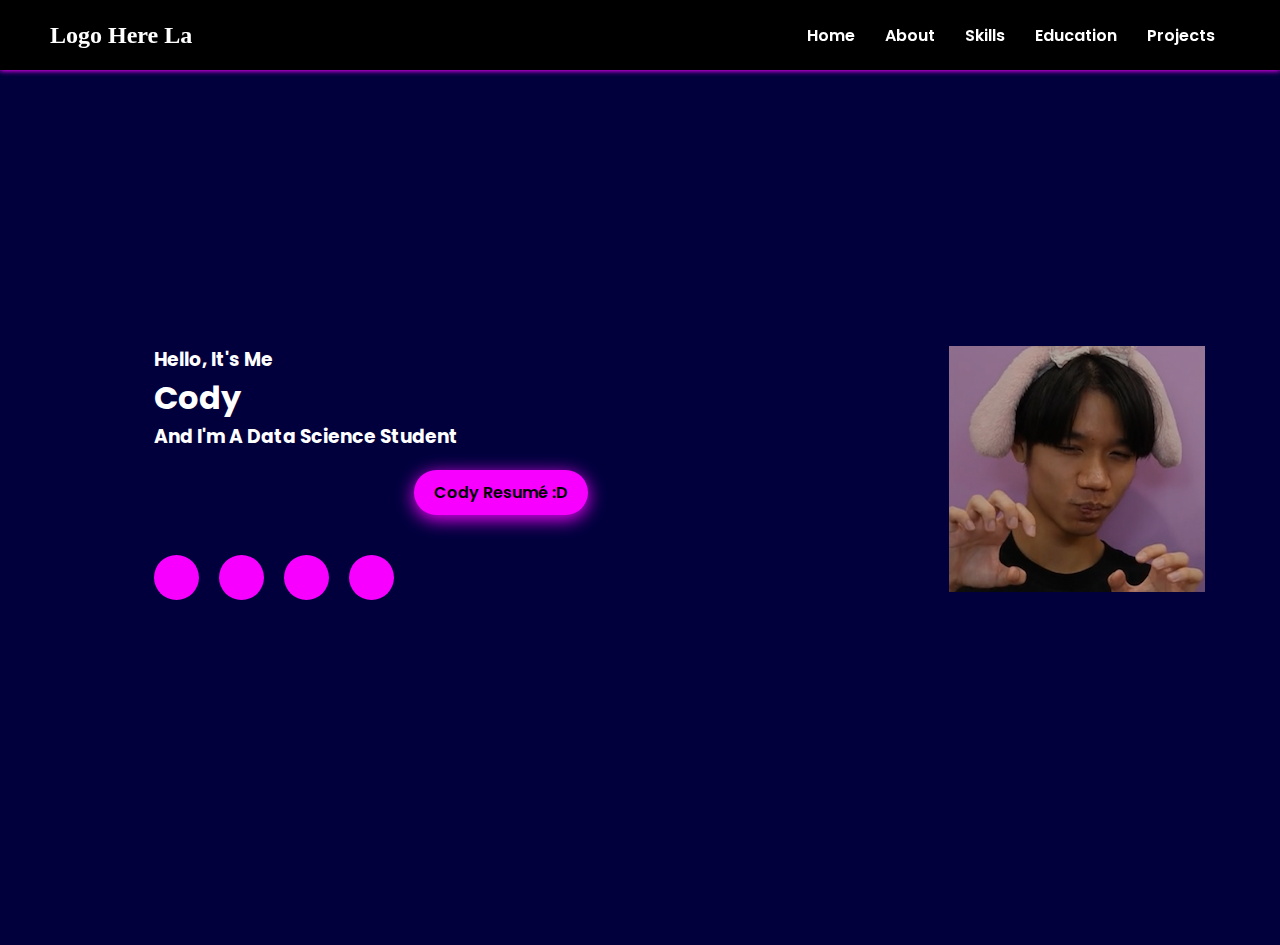
<file: CFCProject1.html>
<!DOCTYPE html>
<html lang="en">

<head>
    <meta charset="UTF-8">
    <meta http-equiv="X-UA-Compatible" content="IE=edge">
    <meta name="viewport" content="width=device-width", initial-scale="1.0">
    <title>Personal Portfolio Website Using HTML CSS JS</title>
    <link href='https://cdn.boxicons.com/fonts/brands/boxicons-brands.min.css' rel='stylesheet'>
    <link rel="stylesheet" href="style.css">
</head>

<body>

    <header class="header">
        <a href="#" class="logo">logo here la</a>
        <nav class="navbar">
            <a href="#" style="--i:1;" class="active">Home</a>
            <a href="#" style="--i:2;">About</a>
            <a href="#" style="--i:3;">Skills</a>
            <a href="#" style="--i:4;">Education</a>
            <a href="#" style="--i:5;">Projects</a>
        </nav>

    </header>

    <section class="home">
        <div class="home-content">
            <h3>Hello, It's Me</h3>
            <h1>Cody</h1>
            <h3>And I'm a <span>Data Science Student</span></h3>
            <div class="social-media">
                <a href="#"><i class='bxl  bx-github'></i> </a>
                <a href="#"><i class='bxl  bx-instagram'></i> </a>
                <a href="#"><i class='bxl  bx-linkedin'></i> </a>
                <a href="#"><i class='bxl  bx-facebook'></i> </a>
            </div>
            <a href="#" class="btn">Cody Resumé :D</a>
        </div>

        <div class="leme-img">
            <img src="leme.png" alt="">
        </div>
    </section>

    <script src="script.js"></script>
</body>
</file>
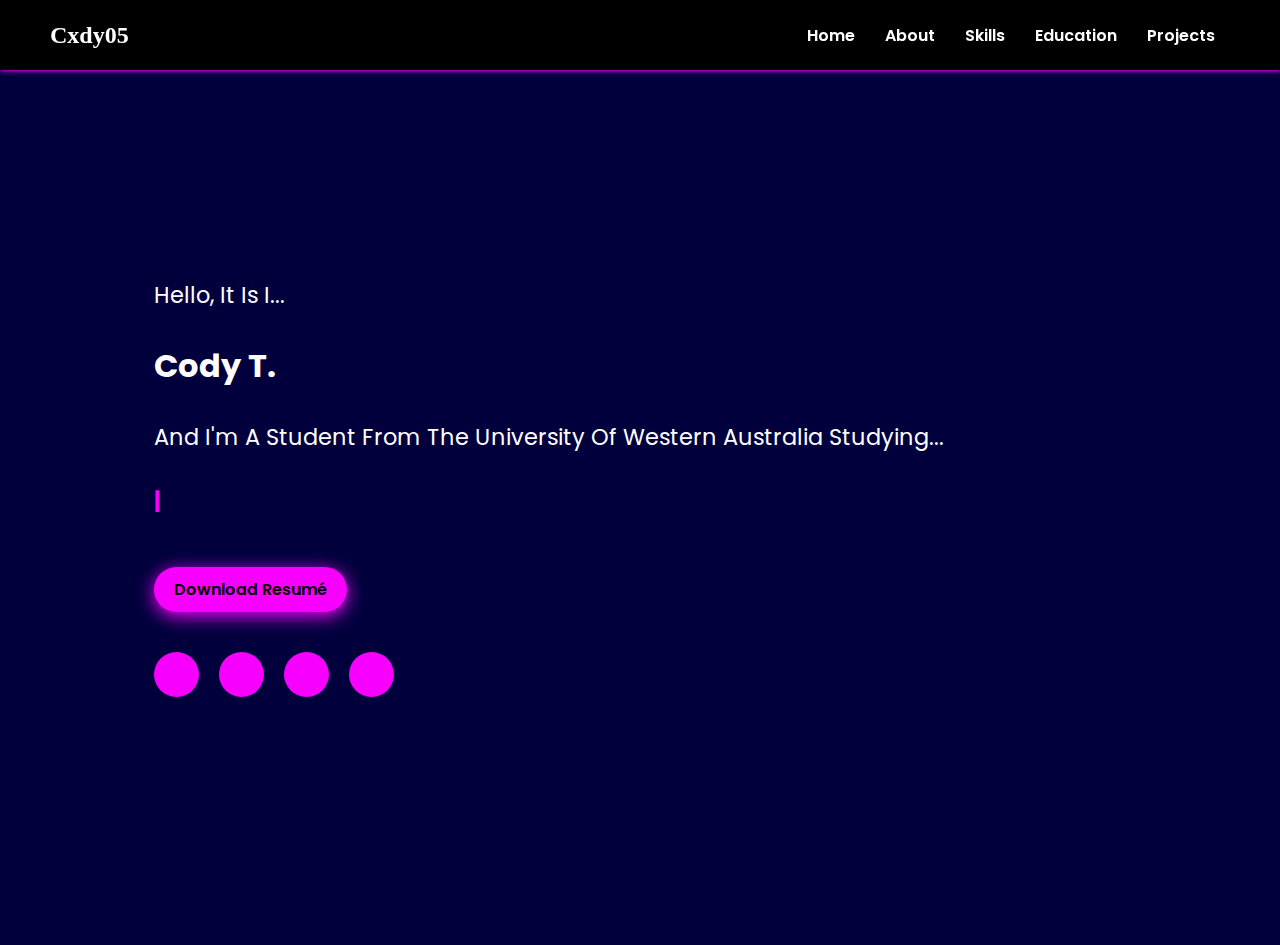
<file: Home.html>
<!DOCTYPE html>
<html lang="en">

<head>
    <meta charset="UTF-8">
    <meta http-equiv="X-UA-Compatible" content="IE=edge">
    <meta name="viewport" content="width=device-width", initial-scale="1.0">
    <title>Personal Portfolio Website Using HTML CSS JS</title>
    <link href='https://cdn.boxicons.com/fonts/brands/boxicons-brands.min.css' rel='stylesheet'>
    <link rel="stylesheet" href="style.css">
    <script src="script.js"></script>
</head>


<body>
    <header class="header">
        <a href="#" class="logo">Cxdy05</a>
        <nav class="navbar">
            <a href="#main-title" style="--i:1;" class="active">Home</a>
            <a href="#" style="--i:2;">About</a>
            <a href="#" style="--i:3;">Skills</a>
            <a href="#" style="--i:4;">Education</a>
            <a href="#" style="--i:5;">Projects</a>
        </nav>

    </header>

    <section class="home">
        <div class="home-content">
            <p>Hello, It is I...</p>
            <h1 id="main-title">Cody T.</h1>
            <p>And I'm a student from the University of Western Australia studying...</p>
            <p><span id="typewriter"></span></p>
            <a href="#" class="btn">Download Resumé</a>
            <div class="social-media">
                <a href="#"><i class='bxl  bx-github'></i> </a>
                <a href="#"><i class='bxl  bx-instagram'></i> </a>
                <a href="#"><i class='bxl  bx-linkedin'></i> </a>
                <a href="#"><i class='bxl  bx-facebook'></i> </a>
            </div>
        </div>

    </section>

    <script src="script.js"></script>
</body>
</file>
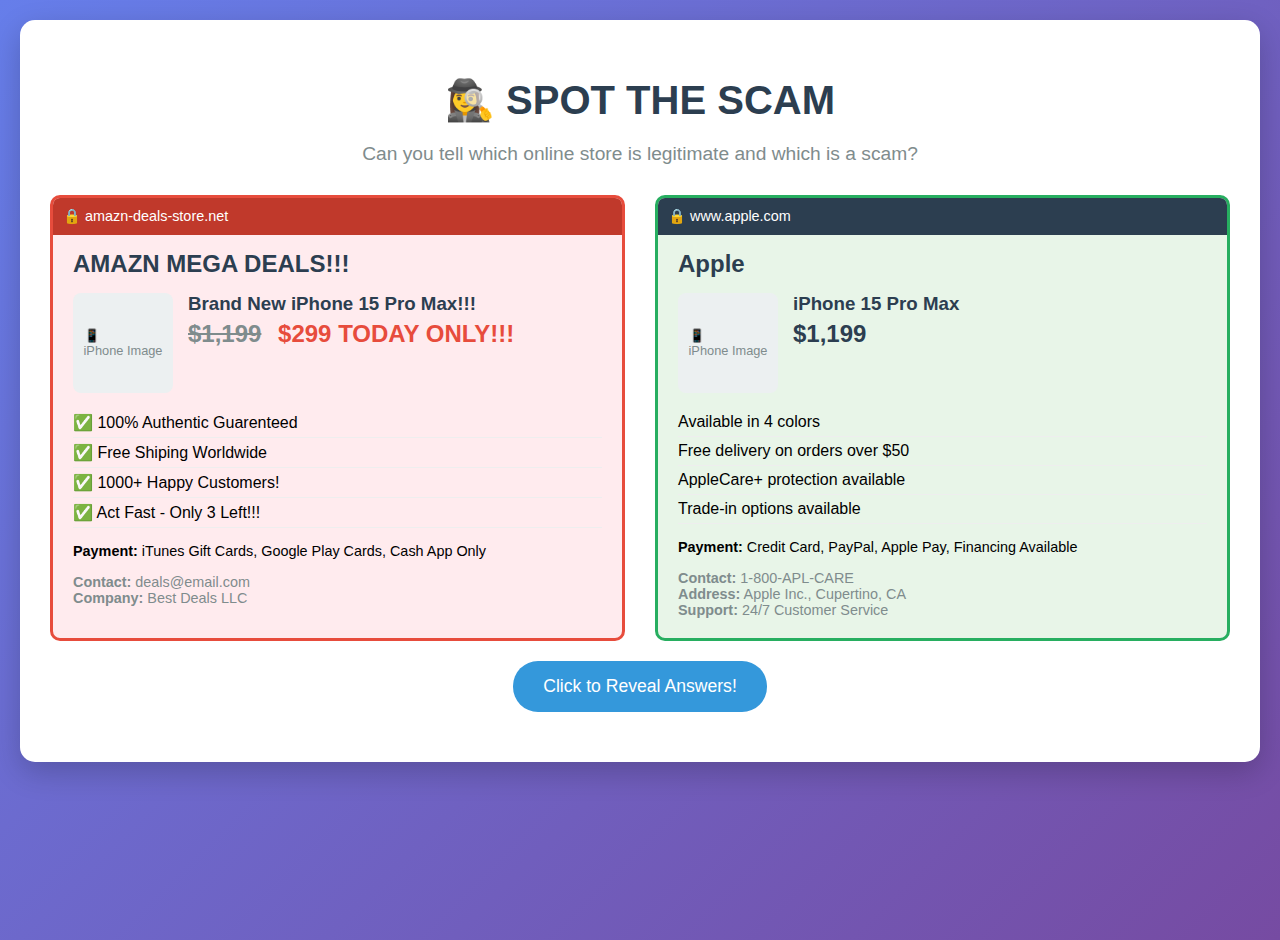
<file: phish1.html>
<!DOCTYPE html>
<html lang="en">
<head>
    <meta charset="UTF-8">
    <meta name="viewport" content="width=device-width, initial-scale=1.0">
    <title>Spot the Scam - Online Shopping</title>
    <style>
        body {
            font-family: 'Arial', sans-serif;
            margin: 0;
            padding: 20px;
            background: linear-gradient(135deg, #667eea 0%, #764ba2 100%);
            min-height: 100vh;
        }
        
        .container {
            max-width: 1200px;
            margin: 0 auto;
            background: white;
            border-radius: 15px;
            padding: 30px;
            box-shadow: 0 10px 30px rgba(0,0,0,0.2);
        }
        
        h1 {
            text-align: center;
            color: #2c3e50;
            font-size: 2.5em;
            margin-bottom: 10px;
        }
        
        .subtitle {
            text-align: center;
            color: #7f8c8d;
            font-size: 1.2em;
            margin-bottom: 30px;
        }
        
        .comparison {
            display: grid;
            grid-template-columns: 1fr 1fr;
            gap: 30px;
            margin-top: 30px;
        }
        
        .website {
            border: 3px solid #ddd;
            border-radius: 10px;
            padding: 20px;
            background: #f8f9fa;
            position: relative;
        }
        
        .scam {
            border-color: #e74c3c;
            background: #ffebee;
        }
        
        .legit {
            border-color: #27ae60;
            background: #e8f5e8;
        }
        
        .label {
            position: absolute;
            top: -15px;
            left: 20px;
            padding: 5px 15px;
            border-radius: 20px;
            font-weight: bold;
            color: white;
        }
        
        .scam-label {
            background: #e74c3c;
        }
        
        .legit-label {
            background: #27ae60;
        }
        
        .website-header {
            background: #2c3e50;
            color: white;
            padding: 10px;
            margin: -20px -20px 15px -20px;
            border-radius: 7px 7px 0 0;
            font-size: 0.9em;
        }
        
        .scam .website-header {
            background: #c0392b;
        }
        
        .site-name {
            font-size: 1.5em;
            font-weight: bold;
            margin-bottom: 15px;
            color: #2c3e50;
        }
        
        .product {
            display: flex;
            gap: 15px;
            margin-bottom: 15px;
        }
        
        .product-image {
            width: 100px;
            height: 100px;
            background: #ecf0f1;
            border-radius: 8px;
            display: flex;
            align-items: center;
            justify-content: center;
            font-size: 0.8em;
            color: #7f8c8d;
        }
        
        .product-info h3 {
            margin: 0 0 5px 0;
            color: #2c3e50;
        }
        
        .price {
            font-size: 1.5em;
            font-weight: bold;
            color: #e74c3c;
        }
        
        .original-price {
            text-decoration: line-through;
            color: #7f8c8d;
            margin-right: 10px;
        }
        
        .features {
            list-style: none;
            padding: 0;
            margin: 15px 0;
        }
        
        .features li {
            padding: 5px 0;
            border-bottom: 1px solid #eee;
        }
        
        .payment-options {
            margin-top: 15px;
            font-size: 0.9em;
        }
        
        .contact-info {
            margin-top: 15px;
            font-size: 0.9em;
            color: #7f8c8d;
        }
        
        .red-flags {
            margin-top: 30px;
            background: #fff3cd;
            border: 2px solid #ffc107;
            border-radius: 10px;
            padding: 20px;
        }
        
        .red-flags h3 {
            color: #856404;
            margin-top: 0;
        }
        
        .flags-list {
            display: grid;
            grid-template-columns: 1fr 1fr;
            gap: 10px;
            margin-top: 15px;
        }
        
        .flag-item {
            background: white;
            padding: 10px;
            border-radius: 5px;
            border-left: 4px solid #ffc107;
        }
        
        .reveal-button {
            display: block;
            margin: 20px auto;
            padding: 15px 30px;
            background: #3498db;
            color: white;
            border: none;
            border-radius: 25px;
            font-size: 1.1em;
            cursor: pointer;
            transition: background 0.3s;
        }
        
        .reveal-button:hover {
            background: #2980b9;
        }
        
        .hidden {
            display: none;
        }
    </style>
</head>
<body>
    <div class="container">
        <h1>🕵️‍♀️ SPOT THE SCAM</h1>
        <p class="subtitle">Can you tell which online store is legitimate and which is a scam?</p>
        
        <div class="comparison">
            <!-- SCAM WEBSITE -->
            <div class="website scam">
                <div class="label scam-label hidden" id="scam-label">❌ SCAM</div>
                <div class="website-header">🔒 amazn-deals-store.net</div>
                <div class="site-name">AMAZN MEGA DEALS!!!</div>
                
                <div class="product">
                    <div class="product-image">📱<br>iPhone Image</div>
                    <div class="product-info">
                        <h3>Brand New iPhone 15 Pro Max!!!</h3>
                        <div class="price">
                            <span class="original-price">$1,199</span>
                            <span style="color: #e74c3c;">$299 TODAY ONLY!!!</span>
                        </div>
                    </div>
                </div>
                
                <ul class="features">
                    <li>✅ 100% Authentic Guarenteed</li>
                    <li>✅ Free Shiping Worldwide</li>
                    <li>✅ 1000+ Happy Customers!</li>
                    <li>✅ Act Fast - Only 3 Left!!!</li>
                </ul>
                
                <div class="payment-options">
                    <strong>Payment:</strong> iTunes Gift Cards, Google Play Cards, Cash App Only
                </div>
                
                <div class="contact-info">
                    <strong>Contact:</strong> deals@email.com<br>
                    <strong>Company:</strong> Best Deals LLC
                </div>
            </div>
            
            <!-- LEGITIMATE WEBSITE -->
            <div class="website legit">
                <div class="label legit-label hidden" id="legit-label">✅ LEGITIMATE</div>
                <div class="website-header">🔒 www.apple.com</div>
                <div class="site-name">Apple</div>
                
                <div class="product">
                    <div class="product-image">📱<br>iPhone Image</div>
                    <div class="product-info">
                        <h3>iPhone 15 Pro Max</h3>
                        <div class="price" style="color: #2c3e50;">$1,199</div>
                    </div>
                </div>
                
                <ul class="features">
                    <li>Available in 4 colors</li>
                    <li>Free delivery on orders over $50</li>
                    <li>AppleCare+ protection available</li>
                    <li>Trade-in options available</li>
                </ul>
                
                <div class="payment-options">
                    <strong>Payment:</strong> Credit Card, PayPal, Apple Pay, Financing Available
                </div>
                
                <div class="contact-info">
                    <strong>Contact:</strong> 1-800-APL-CARE<br>
                    <strong>Address:</strong> Apple Inc., Cupertino, CA<br>
                    <strong>Support:</strong> 24/7 Customer Service
                </div>
            </div>
        </div>
        
        <button class="reveal-button" onclick="revealAnswers()">Click to Reveal Answers!</button>
        
        <div class="red-flags hidden" id="red-flags">
            <h3>🚨 Red Flags in the Scam Website:</h3>
            <div class="flags-list">
                <div class="flag-item">Suspicious domain name (amazn vs amazon)</div>
                <div class="flag-item">Too-good-to-be-true price ($299 vs $1,199)</div>
                <div class="flag-item">Spelling errors ("Guarenteed", "Shiping")</div>
                <div class="flag-item">Urgent pressure tactics ("TODAY ONLY", "Only 3 Left")</div>
                <div class="flag-item">Unusual payment methods (gift cards only)</div>
                <div class="flag-item">No real company address</div>
                <div class="flag-item">Excessive exclamation marks</div>
                <div class="flag-item">Vague contact information</div>
            </div>
        </div>
    </div>

    <script>
        function revealAnswers() {
            document.getElementById('scam-label').classList.remove('hidden');
            document.getElementById('legit-label').classList.remove('hidden');
            document.getElementById('red-flags').classList.remove('hidden');
            
            // Hide the button after clicking
            document.querySelector('.reveal-button').style.display = 'none';
        }
    </script>
</body>
</html>
</file>
<file: style.css>
@import url("https://fonts.googleapis.com/css2?family=Poppins:wght@400;600;700&display=swap");
@import url("https://fonts.googleapis.com/css2?family=Nunito:ital,wght@0,300;0,400;0,600;0,700;1,300;1,400&display=swap");

* {
    margin: 0;
    padding: 0;
    box-sizing: border-box;
    outline: none;
    border: none;
    text-decoration: none;
    text-transform: capitalize;
    transition: all 0.2s ease;
}

*::selection {
    background: rgb(247, 0, 255);
    color: #fff;
}

html {
    font-size: 16px;
    overflow-x: hidden;
    scroll-behavior: smooth;
}

html::-webkit-scrollbar {
    width: 0.8rem;
}
html::-webkit-scrollbar-thumb {
    background: rgb(247, 0, 255, 0.5);
    border-radius: 0.5rem;
}
html::-webkit-scrollbar-track {
    background: black;
}

body {
    font-family: "Poppins", sans-serif;
    background-color: black;
    color: #fff;
}

.home {
  position: relative;
  z-index: 1;
}

/* Navbar start */
.header {
    position: fixed;
    top: 0;
    left: 0;
    width: 100%;
    height: 60px;
    background: rgb(0, 0, 0);
    box-shadow: 0 1px 5px rgb(247, 0, 255);
    display: flex;
    align-items: center;
    justify-content: space-between;
    padding: 35px 50px;
    z-index: 1000;
}

.header .logo {
    font-size: 1.5rem;
    font-family: fantasy;
    font-weight: 800;
    color: white;
    animation: slideRight 1s ease forwards;
}

.header .logo:hover {
    color: rgb(247, 0, 255);
}

.header .navbar {
    display: flex;
    align-items: center;
}

.header .navbar a {
    margin: 0 15px;
    font-size: 1rem;
    color: white;
    font-weight: 600;
    animation: slideTop 0.5s ease forwards;
    animation-delay: calc(0.2s * var(--i));
}

.header .navbar a.active, 
.header .navbar a:hover {
    color: rgb(247, 0, 255);
    border-bottom: 0.2rem solid rgb(247, 0, 255);
    padding: 0.1rem 0;
}
/* Navbar end */


/* Home Page start */
.home {
    position: relative;
    height: 105vh;
    width: 100%;
    display: flex;
    align-items: center;
    justify-content: flex-start;
    gap: 100px;
    padding: 0 75px;
    flex-wrap: wrap;
    background: rgb(1, 0, 61);
    padding-left: 12%;
}

.home .home-content {
    flex: 1;
    z-index: 1;
    text-align: left;
}

.home .home-image {
    min-width: 200px;
    flex: 1;
    z-index: 1;
    margin-right: -180px;
}

.home .home-image img {
    width: 350px;
    max-width: 350px;
    height: auto;
    border-radius: 80%;
    box-shadow: 0 2px 20px rgb(247, 0, 255);
}

.home .home-content h2 {
    font-size: 2.0rem;
    color: white;
    font-weight: 700;
}

.home .home-content h2 span {
    color: rgb(247, 0, 255);
    animation: slideBottom 1.5s ease forwards;
}

.home .home-content p {
    font-size: 1.4rem;
    color: white;
    margin: 30px 0;
}

.home .home-content p span {
    font-weight: 700;
    color: rgb(247, 0, 255);
    margin: 20px 0;
}

.home .btn {
    position: absolute;
    margin-top: 1.2rem;
    padding: 10px 20px;
    background: rgb(247, 0, 255);
    color: black;
    border-radius: 30px;
    font-weight: 600;
    cursor: pointer;
    box-shadow: 0 4px 18px rgb(247, 0, 255);
    animation: pound 0.35s infinite alternate;
    animation: slideBottom 1s ease forwards;
    animation-delay: 0.2s;
}

.home .btn i {
    margin-left: 2px;
}

.home .btn:hover {
    background: white;
    color: black;
    box-shadow: none;
}

.home .btn:hover i {
    color: rgb(247, 0, 255);
}
/* Home Page end */


/* Social Media start */
.social-media {
    position: relative;
    margin-top: 6.5rem;
    display: inline-flex;
    text-align: center;
}

.social-media a {
    display: inline-flex;
    justify-content: center;
    align-items: center;
    width: 45px;
    height: 45px;
    background: rgb(247, 0, 255);
    border-radius: 80%;
    text-align: center;
    margin-right: 20px;
    color: black;
    font-size: 25px;
    animation: slideTop 1.5s ease forwards;
    animation-delay: calc(0.2s * var(--i));
}

.social-media a:hover {
    background: white;
    color: rgb(247, 0, 255);
}
/* Social Media end */


/* About Page start */
.about .heading {
    font-size: 1.8rem;
    text-align: center;
    margin: 45px 10px 0;
}

.about .heading span {
    color: rgb(247, 0, 255);
    font-weight: 700;
    animation: slideBottom 1s ease forwards;
    animation-delay: 0.2s;
}

.about .row {
    display: flex;
    flex-wrap: wrap;
    flex-direction: row;
    gap: 2rem;
    padding: 30px 10% 64px;
}

.about .row .image {
    min-width: 200px;
    flex: 1;
    display: flex;
    justify-content: center;
    align-items: center;
}

.about .row .image img {
    width: 320px;
    max-width: 100%;
    height: auto;
    border-radius: 50%;
    box-shadow: 0 2px 20px rgb(247, 0, 255);
}

.about .row .content {
    flex: 1;
    padding: 20px 10px;
}

.about .row .content h3 {
    font-size: 1.8rem;
    color: white;
    font-weight: 700;
}

.about .row .content p {
    font-size: 16px;
    color: white;
    margin: 20px 0 30px 0;
    font-family: "Nunito", sans-serif;
    font-weight: 10;
    text-transform: none;
}

.resumebtn .btn{
    display: inline-block;
    padding: 10px 20px;
    background: rgb(247, 0, 255);
    color: black;
    border-radius: 5px;
    font-weight: 600;
    cursor: pointer;
    box-shadow: 0 4px 18px rgb(247, 0, 255);
}

.resumebtn i {
    margin-left: 5px;
}

.resumebtn .btn:hover {
    background: white;
    color: black;
    box-shadow: none;
}

.resumebtn .btn:hover i {
    color: rgb(247, 0, 255);
}
/* About Page end */


/* Skills Page start */
.skills {
    padding: 50px 10%;
    background: rgb(1, 0, 61);
    z-index: 1;
    position: relative;
}

.skills .heading {
    font-size: 1.8rem;
    text-align: center;
    color: white;
    margin-top: -10px;
    margin-bottom: 40px;
}

.skills .row {
    display: flex;
    flex-wrap: wrap;
    gap: 2rem;
}

.skills .skill-box {
    flex: 1;
    min-width: 200px;
    background: rgb(247, 0, 255);
    padding: 20px;
    border-radius: 10px;
    box-shadow: 0 2px 20px rgb(247, 0, 255);
    transition: transform 0.3s ease;
}

.skills .skill-box:hover {
    transform: scale(1.05);
}

.skills .skill-box h3 {
    display: flex;
    align-items: center;
    gap: 5px;
    font-size: 1.4rem;
    font-weight: 650;
    color: black;
    margin-bottom: 10px;
}

.skills .skill-box i {
    font-size: 2.2rem;
    color: white;
}

.skills .skill-box .progress-bar {
    width: 100%;
    background: rgba(255, 255, 255, 0.2);
    border-radius: 5px;
    height: 14px;
    margin-top: 10px;
    overflow: hidden;
    position: relative;
}

.skills .skill-box .progress {
    height: 100%;
    background: white;
    border-radius: 5px;
    transition: width 1.5s ease;
    position: relative;
}

.skills .skill-box .progress::after {
    content: attr(data-label);
    right: 10px;
    top: 50%;
    transform: translateY(-50%);
    color: black;
    font-size: 0.75rem;
    font-weight: bold;
    position: absolute;
}
/* Skills Page end */


/* Education Page start */
.education {
    padding: 50px 10%;
    background: rgb(0, 0, 0);
    z-index: 1;
    position: relative;
}

.education .heading {
    font-size: 1.8rem;
    text-align: center;
    color: white;
    margin-top: -10px;
    margin-bottom: 40px;
}

.education .box-container {
    display: flex;
    flex-wrap: wrap;
    justify-content: center;
    align-items: center;
    flex-direction: column;
    gap: 2rem;
}

.education .box-container .edu-box {
    display: flex;
    flex-direction: row;
    text-align: left;
    position: relative;
    background: rgb(247, 0, 255);
    padding: 20px;
    border-radius: 10px;
    box-shadow: 0 2px 20px rgb(247, 0, 255);
    width: 80%;
    max-width: 750px;
}

.education .box-container .edu-box:hover {
    transform: scale(1.05);
}

.education .box-container .edu-box .content {
    margin-left: 10px;
    margin-bottom: 5px;
}

.education .box-container .edu-box .content h3 {
    font-size: 1.4rem;
    color: black;
    font-weight: 700;
    margin-bottom: 10px;
}

.education .box-container .edu-box .content p {
    font-size: 1rem;
    color: white;
    margin-bottom: 10px;
}

.education .box-container .edu-box .content h4 {
    color: white;
    margin-top: 10px;
}
/* Education Page end */


/* Contact Page start */
.contact {
    padding: 50px 10%;
    background: rgb(1, 0, 61);
}

.contact .heading {
    font-size: 1.8rem;
    text-align: center;
    color: white;
    margin-top: -10px;
    margin-bottom: 40px;
}

.contact .heading span {
    color: rgb(247, 0, 255);
    font-weight: 700;
    animation: slideBottom 1s ease forwards;
    animation-delay: 0.2s;
}

.contact image {
    max-width: 60%;
    margin-left: 4rem;
}

.contact image img {
    width: 100%;
    height: auto;
    position: relative;
}

.contact .contact-content {
    display: flex;
    align-items: center;
    justify-content: space-between;
    padding: 2.5rem 2rem;
    max-width: 1050px;
    width: 100%;
    background: rgb(191, 0, 198);
    margin: 2rem 3rem;
    box-shadow: 0 2px 20px rgb(247, 0, 255);
}


.contact .contact-content .contact-form {
    width: 75%;
    margin-left: 2rem;
}

.contact-form form {
    display: flex;
    flex-direction: column;
    justify-content: center;
}

.contact-form form .input-box {
    height: auto;
    display: flex;
    position: relative;
    margin: 1rem 0;
}

form .input-box i {
    position: absolute;
    left: 21px;
    top: 50%;
    transform: translateY(-50%);
    color: black;
    font-size: 1.1rem;
}

form .message {
    position: relative;
    margin: 1rem 0;
    display: flex;
}

form .message i {
    position: absolute;
    top: 16px;
    left: 21px;
    color: black;
    font-size: 1.1rem;
}

form .message textarea {
    width: 100%;
    height: 150px;
    padding: 12px 10px 12px 50px;
    border-radius: 8px;
    border: 1px solid rgb(51, 51, 51);
    background: rgba(255, 255, 255, 0.2);
    color: black;
    font-family: "Poppins", sans-serif;
    font-size: 18px;
    resize: none;
}

form .input-box input,
form .input-box textarea {
    width: 100%;
    height: 100%;
    outline: none;
    text-transform: none;
    font-size: 18px;
    font-family: "Poppins", sans-serif;
    border-radius: 8px;
    padding: 12px 10px 12px 50px;
    border: 1px solid rgb(51, 51, 51);
    background: rgba(255, 255, 255, 0.2);
}

form .input-box input::placeholder,
form .input-box textarea::placeholder {
    color: black;
    font-size: 16px;
}

form .input-box input:focus,
form .message textarea:focus {
    color: black;
    background: rgba(255, 255, 255, 0.682);
    outline: none;
    padding-left: 47px;
    border: 2px solid rgb(247, 0, 255);
} 

.message textarea {
  color: black;
  text-transform: none;
}

.message textarea::placeholder {
  color: black;
  font-size: 16px;
}


.contact .contact-form button {
    padding: 12px;
    margin-top: 8px;
    background: black;
    color: white;
    border-radius: 5px;
    border: none;
    font-weight: 600;
    cursor: pointer;
    box-shadow: 0 4px 18px rgb(247, 0, 255);
    transition: background 0.3s ease, color 0.3s ease;
}       

.contact .contact-form button:hover {
    background: white;
    color: black;
}
/* Contact Page end */


/* Footer start */
.footer {
    position: relative;
    padding: 15px 0;
    background: black;
    color: white;
    text-align: center;
}

.footer .credit {
    font-size: 1.2rem;
    color: white;
    margin-top: 10px;
}

.footer .credit i {
    color: rgb(247, 0, 255);
}
/* Footer end */

/* KEYFRAMES ANIMATION */
@keyframes slideRight {
    0% {
        transform: translateX(-100px);
        opacity: 0;
    }
    100% {
        transform: translateX(0);
        opacity: 1;
    }
}
@keyframes slideTop {
    0% {
        transform: translateY(100px);
        opacity: 0;
    }
    100% {
        transform: translateY(0);
        opacity: 1;
    }
}
@keyframes slideBottom {
    0% {
        transform: translateY(-100px);
        opacity: 0;
    }
    100% {
        transform: translateY(0);
        opacity: 1;
    }
}

@keyframes pound {
    to {
        transform: scale(1.1);
    }
}

#bg-canvas {
    position: absolute;
    top: 0;
    left: 0;
    z-index: -1; 
    width: 100%;
    height: 100%;
}

#typewriter::after {
    content: "|";
    animation: blink 1s step-start infinite;
}
@keyframes blink {
    50% { opacity: 0; }
}

.scroll-hidden {
    opacity: 0;
    transform: translateY(80px);
    transition: opacity cubic-bezier(0.77, 0, 0.175, 1) ease-out, transform cubic-bezier(0.23, 1, 0.320, 1) ease-out;
}

.scroll-show {
    opacity: 1;
    transform: translateY(0);
}
</file>
